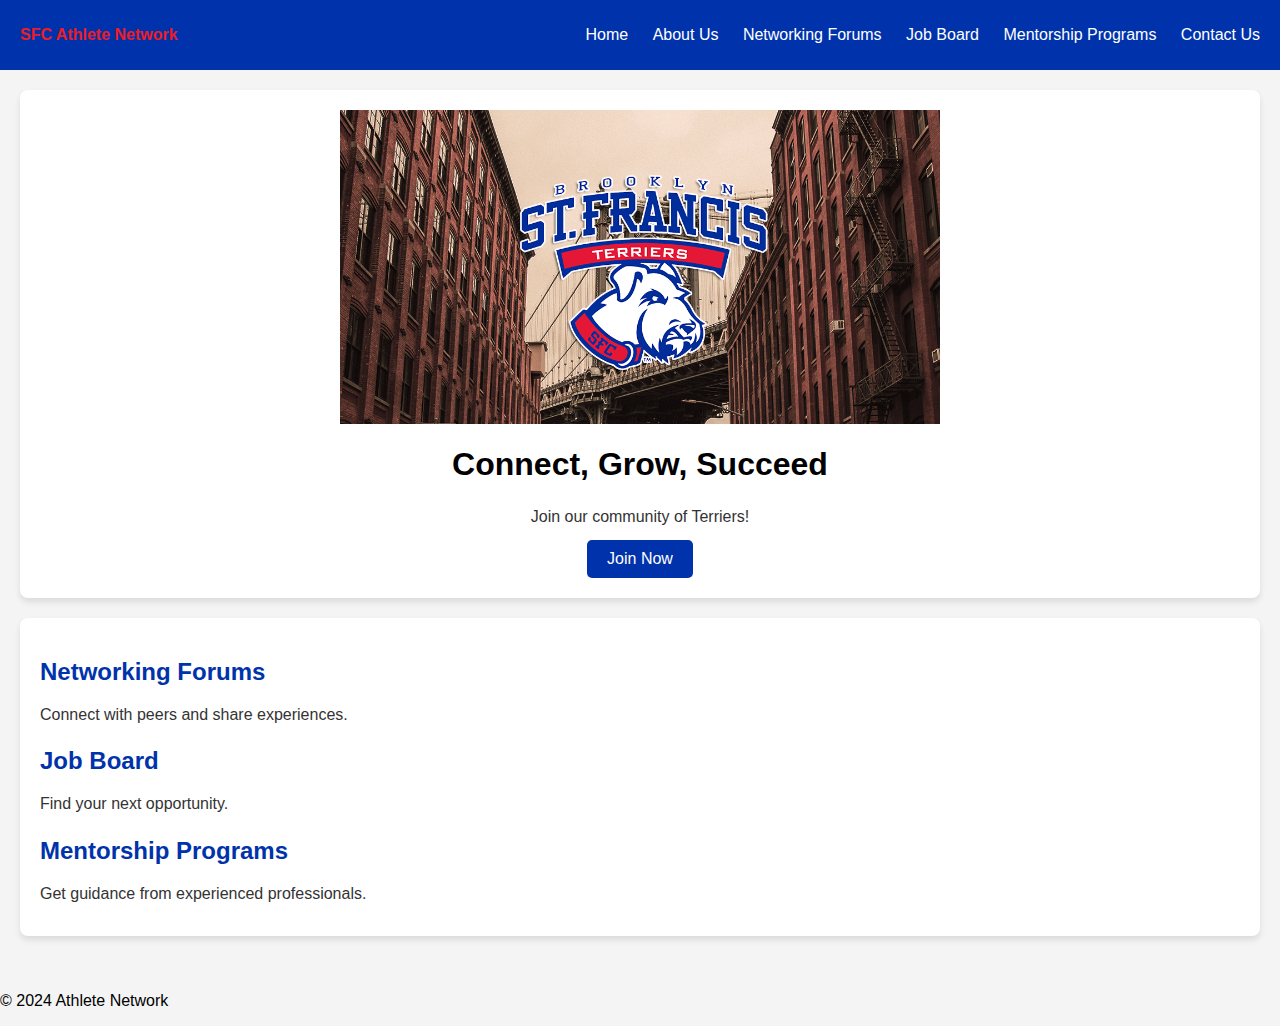
<file: index.html>
<!DOCTYPE html>
<html lang="en">
<head>
    <meta charset="UTF-8">
    <meta name="viewport" content="width=device-width, initial-scale=1.0">
    <title>SFC Athlete Network</title>
    <link rel="stylesheet" href="styles.css">
</head>
<body>
    <header>
        <div class="logo">SFC Athlete Network</div>
        <nav>
            <ul>
                <li><a href="index.html">Home</a></li>
                <li><a href="about-us.html">About Us</a></li>
                <li><a href="networking-forums.html">Networking Forums</a></li>
                <li><a href="job-board.html">Job Board</a></li>
                <li><a href="mentorship-programs.html">Mentorship Programs</a></li>
                <li><a href="contact-us.html">Contact Us</a></li>
            </ul>
        </nav>              
    </header>
    <main>
        <!-- Hero Section with centered image and text -->
        <section class="banner" style="text-align: center;">
            <img src="horizontal-picture.jpg" alt="Hero Image" style="width: 100%; max-width: 600px; height: auto; margin: 0 auto;">
            <h1>Connect, Grow, Succeed</h1>
            <p>Join our community of Terriers!</p>
            <button>Join Now</button>
        </section>

        <!-- Features Section -->
        <section class="features">
            <div>
                <h2>Networking Forums</h2>
                <p>Connect with peers and share experiences.</p>
            </div>
            <div>
                <h2>Job Board</h2>
                <p>Find your next opportunity.</p>
            </div>
            <div>
                <h2>Mentorship Programs</h2>
                <p>Get guidance from experienced professionals.</p>
            </div>
        </section>
    </main>
    <footer>
        <p>&copy; 2024 Athlete Network</p>
    </footer>
</body>
</html>
</file>
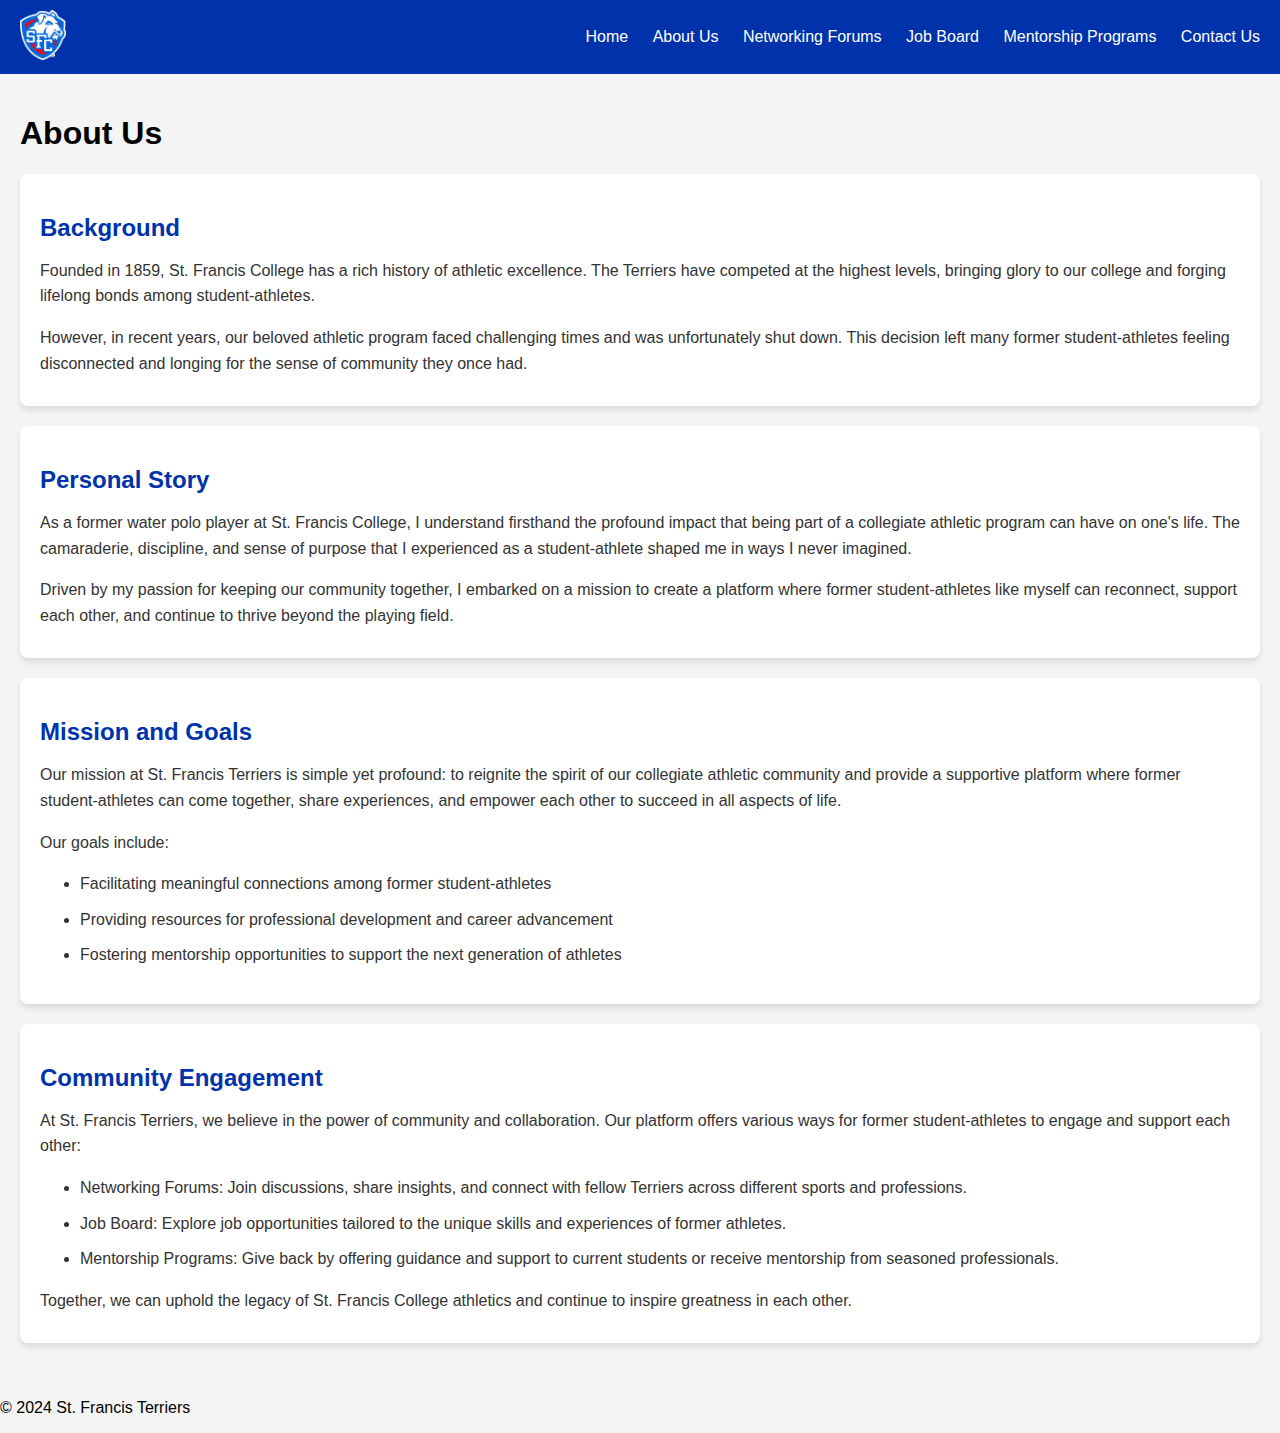
<file: about-us.html>
<!DOCTYPE html>
<html lang="en">
<head>
    <meta charset="UTF-8">
    <meta name="viewport" content="width=device-width, initial-scale=1.0">
    <title>About Us - St. Francis Terriers</title>
    <link rel="stylesheet" href="styles.css">
</head>
<body>
    <header>
        <div class="logo">
            <a href="index.html"><img src="logo.png" alt="St. Francis Terriers Logo" style="height: 50px;"></a>
        </div>
        <nav>
            <ul>
                <li><a href="index.html">Home</a></li>
                <li><a href="about-us.html">About Us</a></li>
                <li><a href="networking-forums.html">Networking Forums</a></li>
                <li><a href="job-board.html">Job Board</a></li>
                <li><a href="mentorship-programs.html">Mentorship Programs</a></li>
                <li><a href="contact-us.html">Contact Us</a></li>
            </ul>
        </nav>
    </header>
    <main>
        <h1>About Us</h1>
        <section>
            <h2>Background</h2>
            <p>Founded in 1859, St. Francis College has a rich history of athletic excellence. The Terriers have competed at the highest levels, bringing glory to our college and forging lifelong bonds among student-athletes.</p>
            <p>However, in recent years, our beloved athletic program faced challenging times and was unfortunately shut down. This decision left many former student-athletes feeling disconnected and longing for the sense of community they once had.</p>
        </section>
        <section>
            <h2>Personal Story</h2>
            <p>As a former water polo player at St. Francis College, I understand firsthand the profound impact that being part of a collegiate athletic program can have on one's life. The camaraderie, discipline, and sense of purpose that I experienced as a student-athlete shaped me in ways I never imagined.</p>
            <p>Driven by my passion for keeping our community together, I embarked on a mission to create a platform where former student-athletes like myself can reconnect, support each other, and continue to thrive beyond the playing field.</p>
        </section>
        <section>
            <h2>Mission and Goals</h2>
            <p>Our mission at St. Francis Terriers is simple yet profound: to reignite the spirit of our collegiate athletic community and provide a supportive platform where former student-athletes can come together, share experiences, and empower each other to succeed in all aspects of life.</p>
            <p>Our goals include:</p>
            <ul>
                <li>Facilitating meaningful connections among former student-athletes</li>
                <li>Providing resources for professional development and career advancement</li>
                <li>Fostering mentorship opportunities to support the next generation of athletes</li>
            </ul>
        </section>
        <section>
            <h2>Community Engagement</h2>
            <p>At St. Francis Terriers, we believe in the power of community and collaboration. Our platform offers various ways for former student-athletes to engage and support each other:</p>
            <ul>
                <li>Networking Forums: Join discussions, share insights, and connect with fellow Terriers across different sports and professions.</li>
                <li>Job Board: Explore job opportunities tailored to the unique skills and experiences of former athletes.</li>
                <li>Mentorship Programs: Give back by offering guidance and support to current students or receive mentorship from seasoned professionals.</li>
            </ul>
            <p>Together, we can uphold the legacy of St. Francis College athletics and continue to inspire greatness in each other.</p>
        </section>
    </main>
    <footer>
        <p>&copy; 2024 St. Francis Terriers</p>
    </footer>
</body>
</html>
</file>
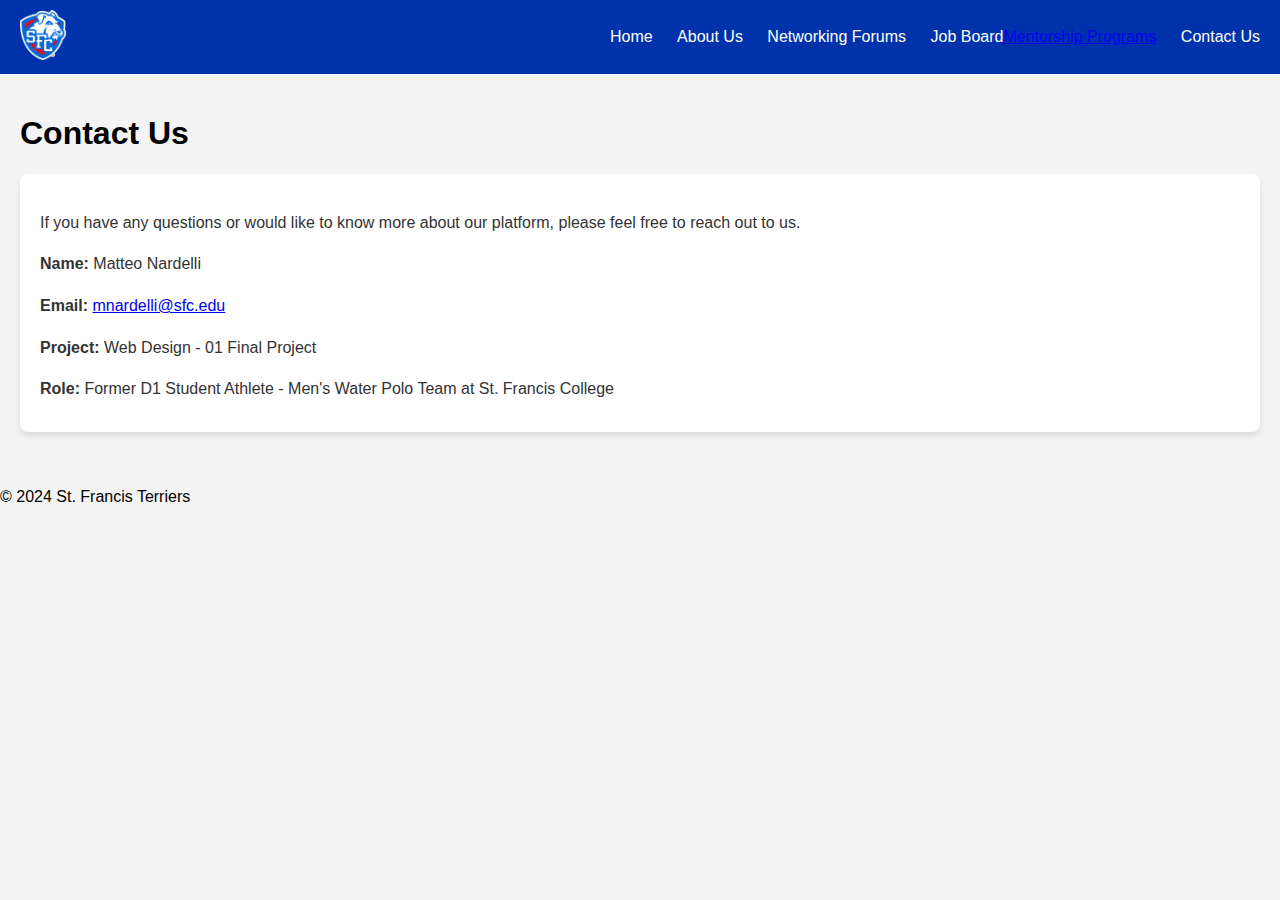
<file: contact-us.html>
<!DOCTYPE html>
<html lang="en">
<head>
    <meta charset="UTF-8">
    <meta name="viewport" content="width=device-width, initial-scale=1.0">
    <title>Contact Us - St. Francis Terriers</title>
    <link rel="stylesheet" href="styles.css">
</head>
<body>
    <header>
        <div class="logo">
            <a href="index.html"><img src="logo.png" alt="St. Francis Terriers Logo" style="height: 50px;"></a>
        </div>
        <nav>
            <ul>
                <li><a href="index.html">Home</a></li>
                <li><a href="about-us.html">About Us</a></li>
                <li><a href="networking-forums.html">Networking Forums</a></li>
                <li><a href="job-board.html">Job Board</a></li
                <li><a href="mentorship-programs.html">Mentorship Programs</a></li>
                <li><a href="contact-us.html">Contact Us</a></li>
            </ul>
        </nav>
    </header>
    <main>
        <h1>Contact Us</h1>
        <section>
            <p>If you have any questions or would like to know more about our platform, please feel free to reach out to us.</p>
            <div class="contact-details">
                <p><strong>Name:</strong> Matteo Nardelli</p>
                <p><strong>Email:</strong> <a href="mailto:mnardelli@sfc.edu">mnardelli@sfc.edu</a></p>
                <p><strong>Project:</strong> Web Design - 01 Final Project</p>
                <p><strong>Role:</strong> Former D1 Student Athlete - Men's Water Polo Team at St. Francis College</p>
            </div>
        </section>
    </main>
    <footer>
        <p>&copy; 2024 St. Francis Terriers</p>
    </footer>
</body>
</html>
</file>
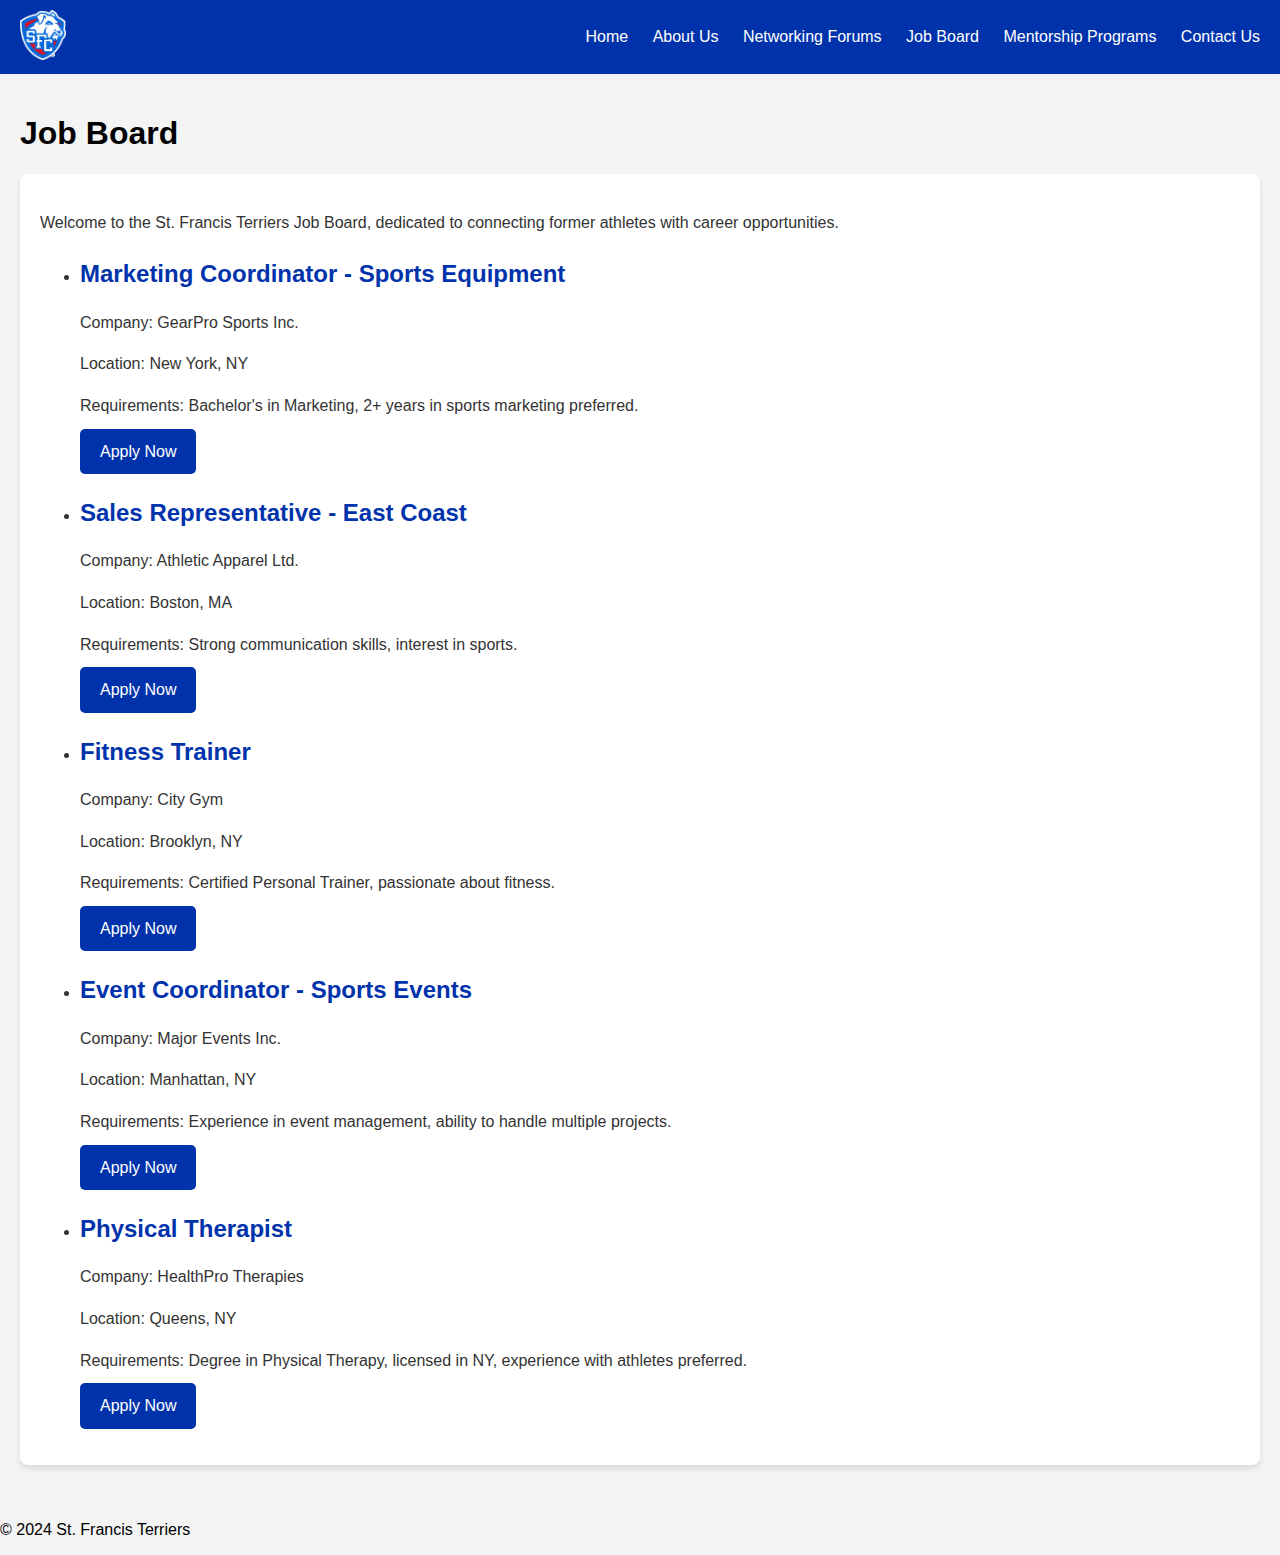
<file: job-board.html>
<!DOCTYPE html>
<html lang="en">
<head>
    <meta charset="UTF-8">
    <meta name="viewport" content="width=device-width, initial-scale=1.0">
    <title>Job Board - St. Francis Terriers</title>
    <link rel="stylesheet" href="styles.css">
</head>
<body>
    <header>
        <div class="logo">
            <a href="index.html"><img src="logo.png" alt="St. Francis Terriers Logo" style="height: 50px;"></a>
        </div>
        <nav>
            <ul>
                <li><a href="index.html">Home</a></li>
                <li><a href="about-us.html">About Us</a></li>
                <li><a href="networking-forums.html">Networking Forums</a></li>
                <li><a href="job-board.html">Job Board</a></li>
                <li><a href="mentorship-programs.html">Mentorship Programs</a></li>
                <li><a href="contact-us.html">Contact Us</a></li>
            </ul>
        </nav>
    </header>
    <main>
        <h1>Job Board</h1>
        <section>
            <p>Welcome to the St. Francis Terriers Job Board, dedicated to connecting former athletes with career opportunities.</p>
            <ul class="job-list">
                <!-- Job Listing Item -->
                <li class="job-item">
                    <h2>Marketing Coordinator - Sports Equipment</h2>
                    <p>Company: GearPro Sports Inc.</p>
                    <p>Location: New York, NY</p>
                    <p>Requirements: Bachelor's in Marketing, 2+ years in sports marketing preferred.</p>
                    <a href="#" class="button">Apply Now</a>

                </li>
                <!-- Job Listing Item -->
                <li class="job-item">
                    <h2>Sales Representative - East Coast</h2>
                    <p>Company: Athletic Apparel Ltd.</p>
                    <p>Location: Boston, MA</p>
                    <p>Requirements: Strong communication skills, interest in sports.</p>
                    <a href="#" class="button">Apply Now</a>

                </li>
                <!-- Job Listing Item -->
                <li class="job-item">
                    <h2>Fitness Trainer</h2>
                    <p>Company: City Gym</p>
                    <p>Location: Brooklyn, NY</p>
                    <p>Requirements: Certified Personal Trainer, passionate about fitness.</p>
                    <a href="#" class="button">Apply Now</a>

                </li>
                <!-- Job Listing Item -->
                <li class="job-item">
                    <h2>Event Coordinator - Sports Events</h2>
                    <p>Company: Major Events Inc.</p>
                    <p>Location: Manhattan, NY</p>
                    <p>Requirements: Experience in event management, ability to handle multiple projects.</p>
                    <a href="#" class="button">Apply Now</a>

                </li>
                <!-- Job Listing Item -->
                <li class="job-item">
                    <h2>Physical Therapist</h2>
                    <p>Company: HealthPro Therapies</p>
                    <p>Location: Queens, NY</p>
                    <p>Requirements: Degree in Physical Therapy, licensed in NY, experience with athletes preferred.</p>
                    <a href="#" class="button">Apply Now</a>
                </li>
            </ul>
        </section>
    </main>
    <footer>
        <p>&copy; 2024 St. Francis Terriers</p>
    </footer>
</body>
</html>
</file>
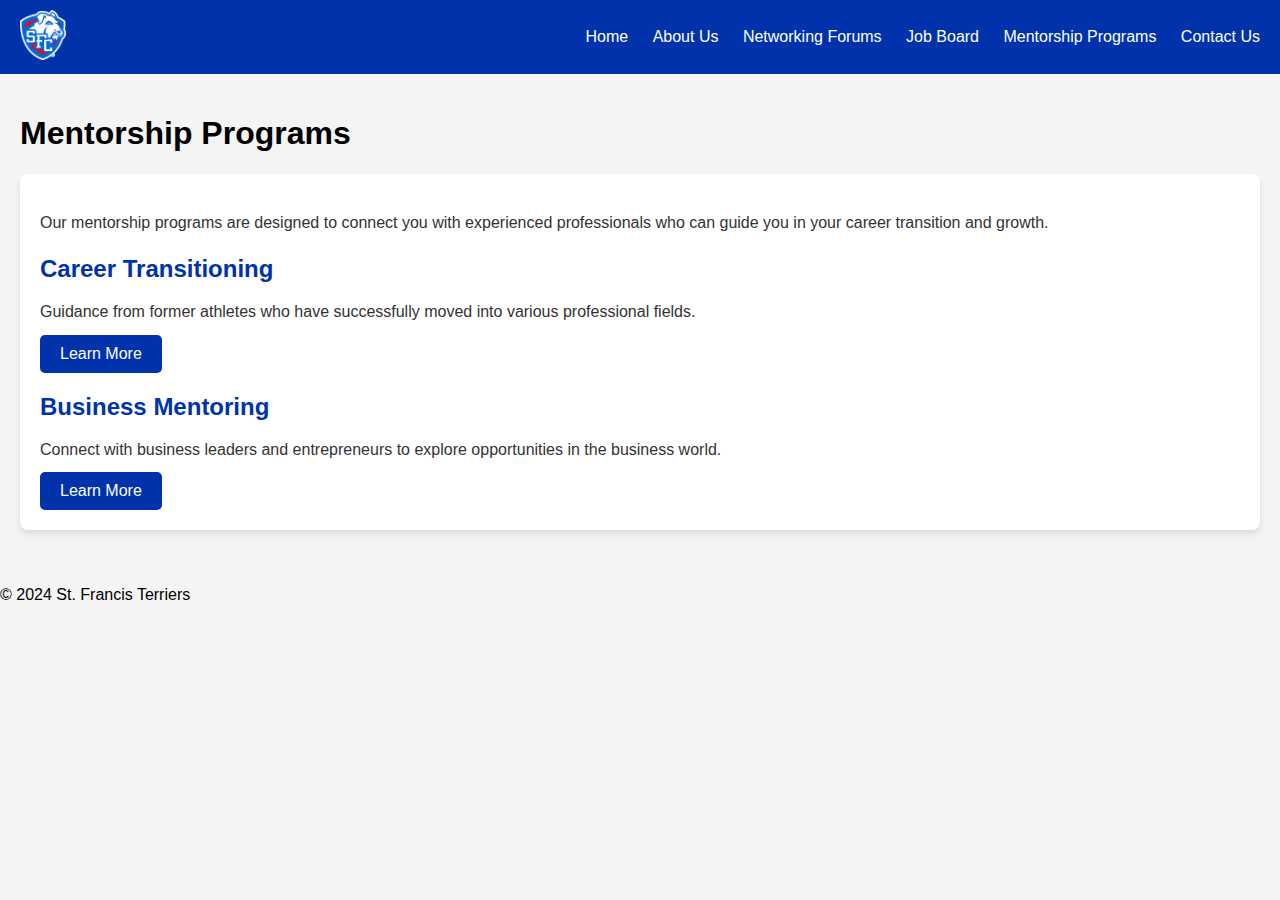
<file: mentorship-programs.html>
<!DOCTYPE html>
<html lang="en">
<head>
    <meta charset="UTF-8">
    <meta name="viewport" content="width=device-width, initial-scale=1.0">
    <title>Mentorship Programs - St. Francis Terriers</title>
    <link rel="stylesheet" href="styles.css">
</head>
<body>
    <header>
        <div class="logo">
            <a href="index.html"><img src="logo.png" alt="St. Francis Terriers Logo" style="height: 50px;"></a>
        </div>
        <nav>
            <ul>
                <li><a href="index.html">Home</a></li>
                <li><a href="about-us.html">About Us</a></li>
                <li><a href="networking-forums.html">Networking Forums</a></li>
                <li><a href="job-board.html">Job Board</a></li>
                <li><a href="mentorship-programs.html">Mentorship Programs</a></li>
                <li><a href="contact-us.html">Contact Us</a></li>
            </ul>
        </nav>
    </header>
    <main>
        <h1>Mentorship Programs</h1>
        <section>
            <p>Our mentorship programs are designed to connect you with experienced professionals who can guide you in your career transition and growth.</p>
            <div class="program-list">
                <div class="program">
                    <h2>Career Transitioning</h2>
                    <p>Guidance from former athletes who have successfully moved into various professional fields.</p>
                    <a href="#"class="button">Learn More</a>
                </div>
                <div class="program">
                    <h2>Business Mentoring</h2>
                    <p>Connect with business leaders and entrepreneurs to explore opportunities in the business world.</p>
                    <a href="#"class="button">Learn More</a>
                </div>
            </div>
        </section>
    </main>
    <footer>
        <p>&copy; 2024 St. Francis Terriers</p>
    </footer>
</body>
</html>
</file>
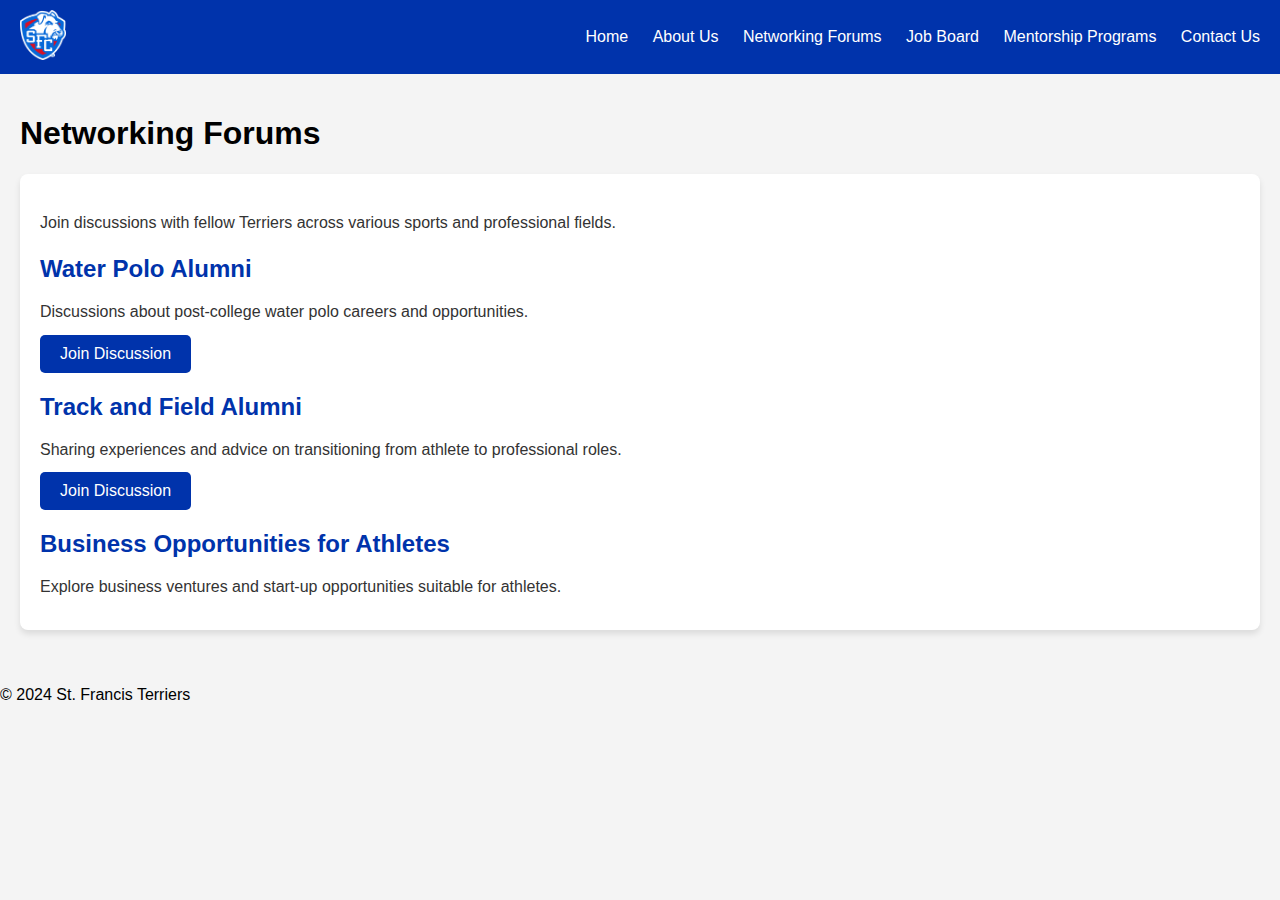
<file: networking-forums.html>
<!DOCTYPE html>
<html lang="en">
<head>
    <meta charset="UTF-8">
    <meta name="viewport" content="width=device-width, initial-scale=1.0">
    <title>Networking Forums - St. Francis Terriers</title>
    <link rel="stylesheet" href="styles.css">
</head>
<body>
    <header>
        <div class="logo">
            <a href="index.html"><img src="logo.png" alt="St. Francis Terriers Logo" style="height: 50px;"></a>
        </div>
        <nav>
            <ul>
                <li><a href="index.html">Home</a></li>
                <li><a href="about-us.html">About Us</a></li>
                <li><a href="networking-forums.html">Networking Forums</a></li>
                <li><a href="job-board.html">Job Board</a></li>
                <li><a href="mentorship-programs.html">Mentorship Programs</a></li>
                <li><a href="contact-us.html">Contact Us</a></li>
            </ul>
        </nav>
    </header>
    <main>
        <h1>Networking Forums</h1>
        <section>
            <p>Join discussions with fellow Terriers across various sports and professional fields.</p>
            <div class="forum-list">
                <div class="forum">
                    <h2>Water Polo Alumni</h2>
                    <p>Discussions about post-college water polo careers and opportunities.</p>
                    <a href="#" class="button">Join Discussion</a>
                </div>
                <div class="forum">
                    <h2>Track and Field Alumni</h2>
                    <p>Sharing experiences and advice on transitioning from athlete to professional roles.</p>
                    <a href="#" class="button">Join Discussion</a>
                </div>
                <div class="forum">
                    <h2>Business Opportunities for Athletes</h2>
                    <p>Explore business ventures and start-up opportunities suitable for athletes.</p>
                </div>
            </div>
        </section>
    </main>
    <footer>
        <p>&copy; 2024 St. Francis Terriers</p>
    </footer>
</body>
</html>
</file>
<file: styles.css>
/* General body styles */
body, html {
    margin: 0;
    padding: 0;
    font-family: 'Arial', sans-serif;
    background-color: #f4f4f4;
}

/* Header styles */
header {
    background: #0033ab; /* St. Francis deep blue */
    color: #fff;
    padding: 10px 20px;
    display: flex;
    justify-content: space-between;
    align-items: center;
}

header .logo {
    font-weight: bold;
    color: #ed1c24; /* St. Francis red */
}

header nav ul {
    list-style: none;
    padding: 0;
}

header nav ul li {
    display: inline;
    margin-left: 20px;
}

header nav ul li a {
    color: #fff;
    text-decoration: none;
}

/* Main content styles */
main {
    padding: 20px;
}

/* Section styles */
section {
    background-color: #fff; /* White background */
    padding: 20px;
    margin-bottom: 20px;
    border-radius: 8px;
    box-shadow: 0 4px 6px rgba(0, 0, 0, 0.1);
}

section h2 {
    color: #0033ab; /* St. Francis deep blue */
    margin-bottom: 10px;
}

section p, section li {
    color: #333;
    line-height: 1.6;
    margin-bottom: 10px;
}

/* Button styles */
button, .button {
    background-color: #0033ab; /* St. Francis deep blue */
    color: white;
    padding: 10px 20px;
    border: none;
    border-radius: 5px;
    font-size: 16px;
    cursor: pointer;
    display: inline-block;
    text-align: center;
    transition: background-color 0.3s, color 0.3s;
}

button:hover, .button:hover {
    background-color: #001f6b; /* Darker blue on hover */
    color: #fff;
}

.button {
    text-decoration: none; /* Remove underline from links styled as buttons */
}

/* Image styling */
img {
    max-width: 100%; /* Responsive images */
    height: auto;
}
.banner img {
    display: block;
    max-width: 600px; /* Adjust as needed */
    width: 100%;
    height: auto;
    margin: 0 auto; /* Centers the image horizontally */
}
</file>
